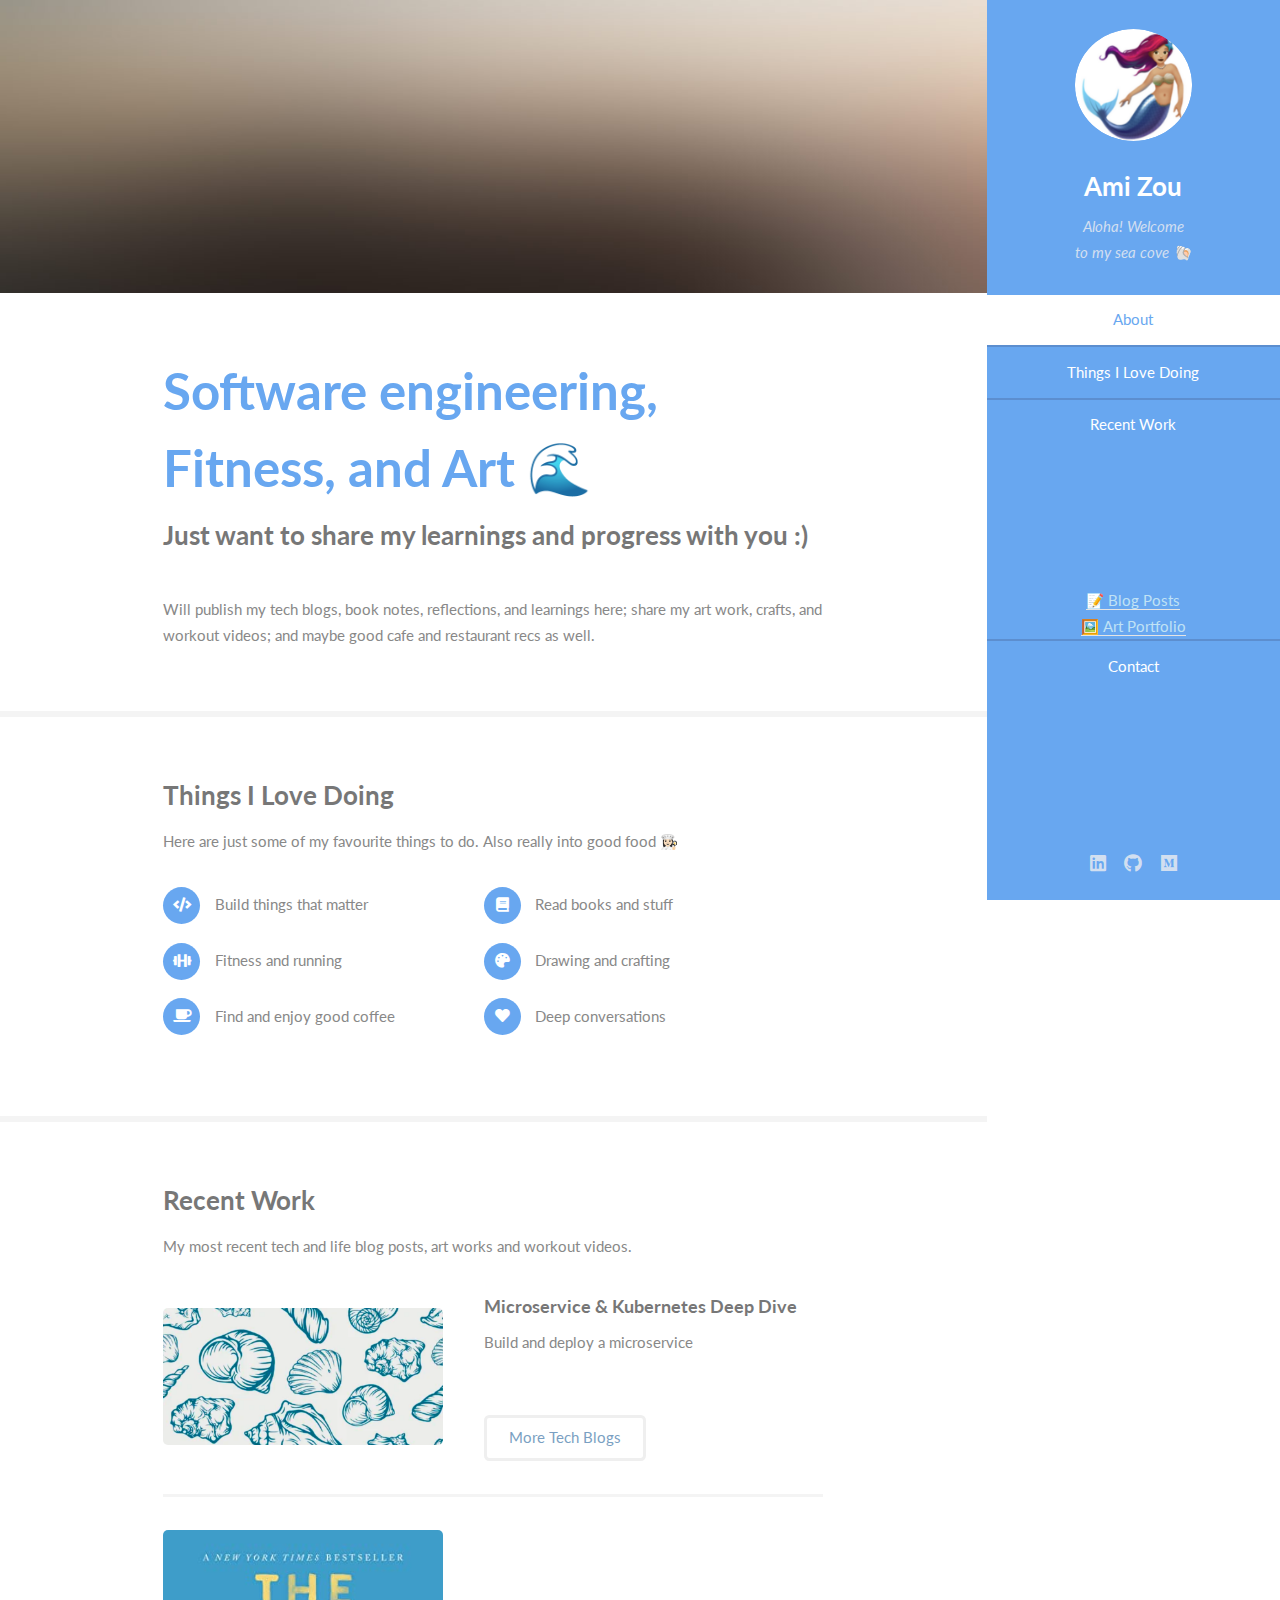
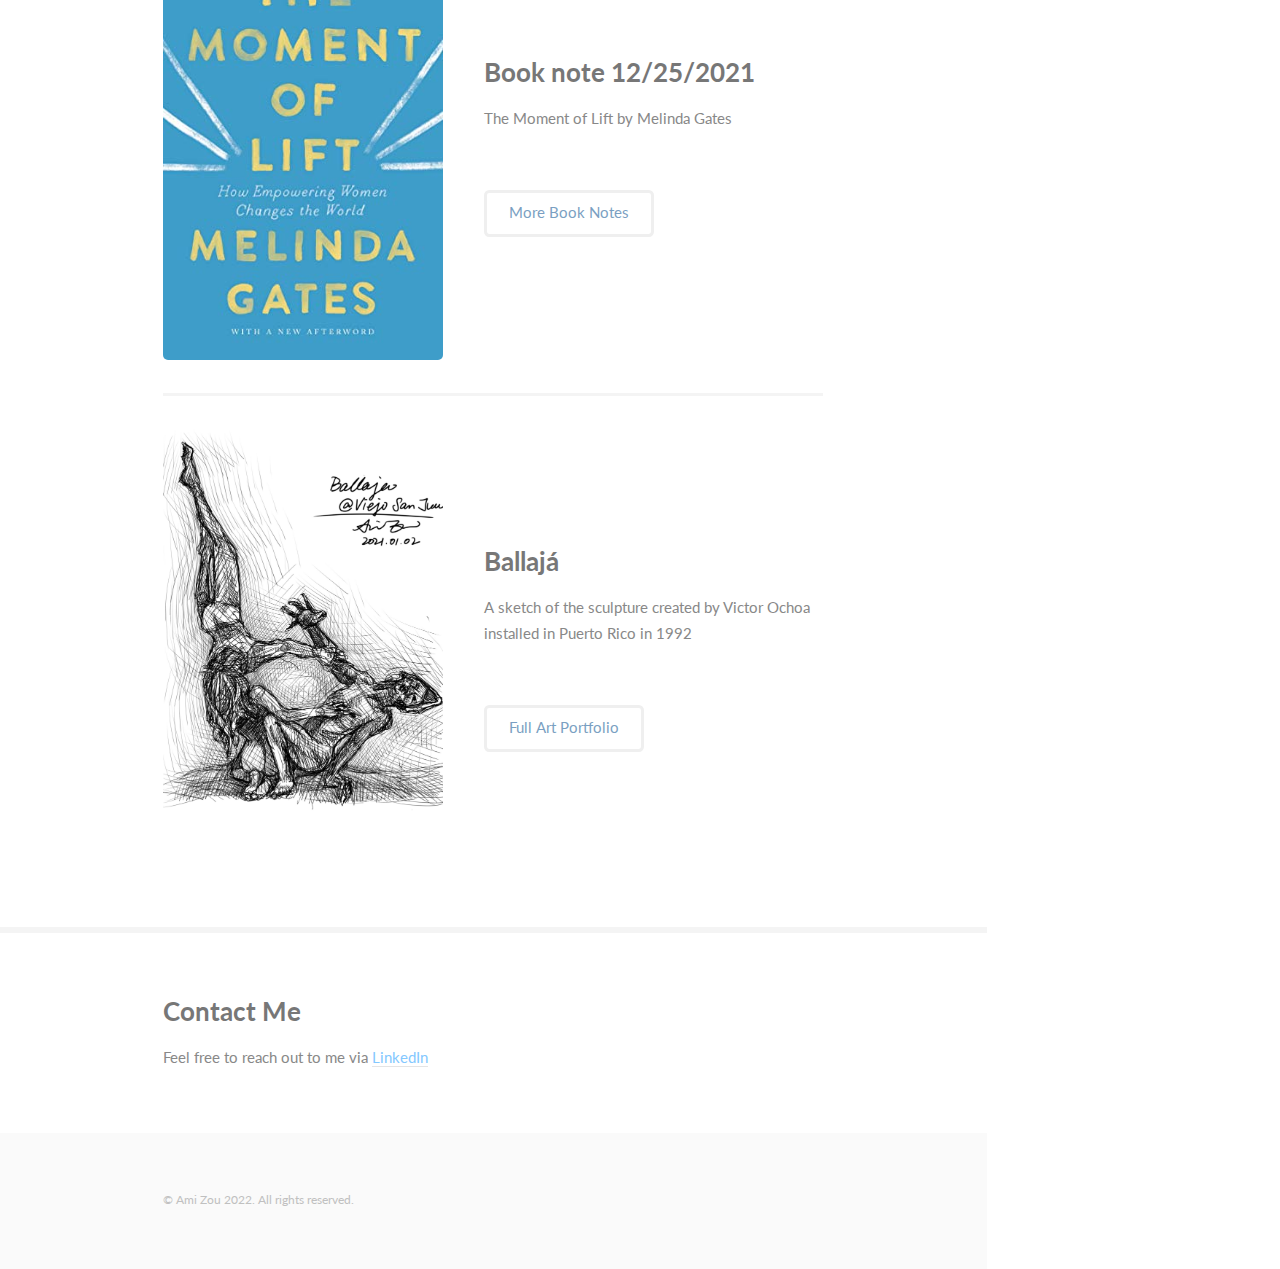
<file: index.html>
<!DOCTYPE HTML>
<!--
	Read Only by HTML5 UP
	html5up.net | @ajlkn
	Free for personal and commercial use under the CCA 3.0 license (html5up.net/license)
-->
<html>
	<head>
		<title>Ami Zou Home Page</title>
		<meta charset="utf-8" />
		<meta name="viewport" content="width=device-width, initial-scale=1, user-scalable=no" />
		<link rel="stylesheet" href="assets/css/main.css" />
	</head>
	<body class="is-preload">

		<!-- Header -->
			<section id="header">
				<header>
					<span class="image avatar"><img src="images/avatar-mermaid.png" alt="" /></span>
					<h1 id="logo"><a href="#">Ami Zou</a></h1>
					<p>Aloha! Welcome <br /> to my sea cove &#128026;</p>
				</header>
				<nav id="nav">
					<ul>
						<li><a href="#one" class="active">About</a></li>
						<li><a href="#two">Things I Love Doing</a></li>
						<!-- <li><a href="#four">Contact</a></li> -->
						<li><a href="#three">Recent Work</a></li>
					</ul>
				</nav>
				<div>
					<a href="https://horn-chamomile-ec4.notion.site/67ea6d9c5e19456d8a4aa1be8cbd3504?v=8c27e0b4b3a6479384449b60c86fe504">&#128221; Blog Posts</a><br />
					<a href="portfolio.html">&#128444;&#65039; Art Portfolio</a>
				</div>
				<nav id="nav">
					<ul>
						<li><a href="#four">Contact</a></li>
					</ul>
				</nav>
				<footer>
					<ul class="icons">
						<!-- <li><a href="#" class="icon brands fa-twitter"><span class="label">Twitter</span></a></li> -->
						<li><a href="https://www.linkedin.com/in/ami-zou/" class="icon brands fa-linkedin"><span class="label">LinkedIn</span></a></li>
						<li><a href="https://github.com/ami-zou/" class="icon brands fa-github"><span class="label">Github</span></a></li>
						<li><a href="https://medium.com/@amizou/about" class="icon brands fa-medium"><span class="label">Medium</span></a></li>
						<!-- <li><a href="#" class="icon solid fa-envelope"><span class="label">Email</span></a></li> -->
					</ul>
				</footer>
			</section>

		<!-- Wrapper -->
			<div id="wrapper">

				<!-- Main -->
					<div id="main">

						<!-- One -->
							<section id="one">
								<div class="image main" data-position="center">
									<img src="images/bg.jpg" alt="" />
								</div>
								<div class="container">
									<header class="major">
										<h2>Software engineering, Fitness, and Art &#127754;</h2>
										<p>Just want to share my learnings and progress with you :)</p>
									</header>
									<p>Will publish my tech blogs, book notes, reflections, and learnings here; share my art work, crafts, and workout videos; and maybe good cafe and restaurant recs as well.</p>
								</div>
							</section>

						<!-- Two -->
							<section id="two">
								<div class="container">
									<h3>Things I Love Doing</h3>
									<p>Here are just some of my favourite things to do. Also really into good food &#128105;&#127995;&#8205;&#127859;</p>
									<ul class="feature-icons">
										<li class="icon solid fa-code">Build things that matter</li>
										<li class="icon solid fa-book">Read books and stuff</li>
										<li class="icon solid fa-dumbbell">Fitness and running</li>
										<li class="icon solid fa-palette">Drawing and crafting</li>
										<li class="icon solid fa-coffee">Find and enjoy good coffee</li>
										<li class="icon solid fa-heart">Deep conversations</li>
									</ul>
								</div>
							</section>


						<!-- Three -->
							<section id="three">
								<div class="container">
									<h3>Recent Work</h3>
									<p>My most recent tech and life blog posts, art works and workout videos.</p>
									<div class="features">
										<article>
											<a href="https://horn-chamomile-ec4.notion.site/Microservices-K8S-Deep-dive-78a38c641eac4b4593c28fe5481fe455" class="image"><img src="images/thumbs/seashells-half.png" alt="" /></a>
											<div class="inner">
												<h4>Microservice & Kubernetes Deep Dive</h4>
												<p>Build and deploy a microservice<br /><br /></p>
												<ul class="actions">
													<li><a href="https://horn-chamomile-ec4.notion.site/67ea6d9c5e19456d8a4aa1be8cbd3504?v=df890d123df14f62b951f86e86b6c741" class="button">More Tech Blogs</a></li>
												</ul>
											</div>
										</article>
										<article>
											<a href="https://horn-chamomile-ec4.notion.site/The-Moment-of-Life-by-Melinda-Gates-c4e74e7b12864bbcac14afc876705c02" class="image"><img src="images/thumbs/TheMomentOfLift.jpg" alt="" /></a>
											<div class="inner">
												<h3>Book note 12/25/2021</h3>
												<p>The Moment of Lift by Melinda Gates<br /><br /></p>
												<ul class="actions">
													<li><a href="https://horn-chamomile-ec4.notion.site/67ea6d9c5e19456d8a4aa1be8cbd3504?v=ca858a2445a44de3ae9840c47c7fd967" class="button">More Book Notes</a></li>
												</ul>
											</div>
										</article>
										<article>
											<a href="portfolio.html#five" class="image fit thumb"><img src="images/drawings/sculpture-2021-jan.JPG" alt="" /></a>
											<div class="inner">
												<h3>Ballajá</h3>
												<p>A sketch of the sculpture created by Victor Ochoa installed in Puerto Rico in 1992<br /><br /></p>
												<ul class="actions">
													<li><a href="portfolio.html" class="button">Full Art Portfolio</a></li>
												</ul>
											</div>
										</article>
									</div>
								</div>
							</section>

						<!-- Four -->
							<section id="four">
								<div class="container">
									<h3>Contact Me</h3>
									<p>Feel free to reach out to me via <a href="https://www.linkedin.com/in/ami-zou/" style="color: #84c8ff;">LinkedIn</a></p>
									<!-- <form method="post" action="#">
										<div class="row gtr-uniform">
											<div class="col-6 col-12-xsmall"><input type="text" name="name" id="name" placeholder="Name" /></div>
											<div class="col-6 col-12-xsmall"><input type="email" name="email" id="email" placeholder="Email" /></div>
											<div class="col-12"><input type="text" name="subject" id="subject" placeholder="Subject" /></div>
											<div class="col-12"><textarea name="message" id="message" placeholder="Message" rows="6"></textarea></div>
											<div class="col-12">
												<ul class="actions">
													<li><input type="submit" class="primary" value="Send Message" /></li>
													<li><input type="reset" value="Reset Form" /></li>
												</ul>
											</div>
										</div>
									</form> -->
								</div>
							</section>

						<!-- Five -->
						<!--
							<section id="five">
								<div class="container">
									<h3>Elements</h3>

									<section>
										<h4>Text</h4>
										<p>This is <b>bold</b> and this is <strong>strong</strong>. This is <i>italic</i> and this is <em>emphasized</em>.
										This is <sup>superscript</sup> text and this is <sub>subscript</sub> text.
										This is <u>underlined</u> and this is code: <code>for (;;) { ... }</code>. Finally, <a href="#">this is a link</a>.</p>
										<hr />
										<header>
											<h4>Heading with a Subtitle</h4>
											<p>Lorem ipsum dolor sit amet nullam id egestas urna aliquam</p>
										</header>
										<p>Nunc lacinia ante nunc ac lobortis. Interdum adipiscing gravida odio porttitor sem non mi integer non faucibus ornare mi ut ante amet placerat aliquet. Volutpat eu sed ante lacinia sapien lorem accumsan varius montes viverra nibh in adipiscing blandit tempus accumsan.</p>
										<header>
											<h5>Heading with a Subtitle</h5>
											<p>Lorem ipsum dolor sit amet nullam id egestas urna aliquam</p>
										</header>
										<p>Nunc lacinia ante nunc ac lobortis. Interdum adipiscing gravida odio porttitor sem non mi integer non faucibus ornare mi ut ante amet placerat aliquet. Volutpat eu sed ante lacinia sapien lorem accumsan varius montes viverra nibh in adipiscing blandit tempus accumsan.</p>
										<hr />
										<h2>Heading Level 2</h2>
										<h3>Heading Level 3</h3>
										<h4>Heading Level 4</h4>
										<h5>Heading Level 5</h5>
										<h6>Heading Level 6</h6>
										<hr />
										<h5>Blockquote</h5>
										<blockquote>Fringilla nisl. Donec accumsan interdum nisi, quis tincidunt felis sagittis eget tempus euismod. Vestibulum ante ipsum primis in faucibus vestibulum. Blandit adipiscing eu felis iaculis volutpat ac adipiscing accumsan faucibus. Vestibulum ante ipsum primis in faucibus lorem ipsum dolor sit amet nullam adipiscing eu felis.</blockquote>
										<h5>Preformatted</h5>
										<pre><code>i = 0;

while (!deck.isInOrder()) {
    print 'Iteration ' + i;
    deck.shuffle();
    i++;
}

print 'It took ' + i + ' iterations to sort the deck.';</code></pre>
									</section>

									<section>
										<h4>Lists</h4>
										<div class="row">
											<div class="col-6 col-12-xsmall">
												<h5>Unordered</h5>
												<ul>
													<li>Dolor pulvinar etiam magna etiam.</li>
													<li>Sagittis adipiscing lorem eleifend.</li>
													<li>Felis enim feugiat dolore viverra.</li>
												</ul>
												<h5>Alternate</h5>
												<ul class="alt">
													<li>Dolor pulvinar etiam magna etiam.</li>
													<li>Sagittis adipiscing lorem eleifend.</li>
													<li>Felis enim feugiat dolore viverra.</li>
												</ul>
											</div>
											<div class="col-6 col-12-xsmall">
												<h5>Ordered</h5>
												<ol>
													<li>Dolor pulvinar etiam magna etiam.</li>
													<li>Etiam vel felis at lorem sed viverra.</li>
													<li>Felis enim feugiat dolore viverra.</li>
													<li>Dolor pulvinar etiam magna etiam.</li>
													<li>Etiam vel felis at lorem sed viverra.</li>
													<li>Felis enim feugiat dolore viverra.</li>
												</ol>
												<h5>Icons</h5>
												<ul class="icons">
													<li><a href="#" class="icon brands fa-twitter"><span class="label">Twitter</span></a></li>
													<li><a href="#" class="icon brands fa-facebook-f"><span class="label">Facebook</span></a></li>
													<li><a href="#" class="icon brands fa-instagram"><span class="label">Instagram</span></a></li>
													<li><a href="#" class="icon brands fa-github"><span class="label">Github</span></a></li>
													<li><a href="#" class="icon brands fa-dribbble"><span class="label">Dribbble</span></a></li>
													<li><a href="#" class="icon brands fa-tumblr"><span class="label">Tumblr</span></a></li>
												</ul>
											</div>
										</div>
										<h5>Actions</h5>
										<ul class="actions">
											<li><a href="#" class="button primary">Default</a></li>
											<li><a href="#" class="button">Default</a></li>
											<li><a href="#" class="button alt">Default</a></li>
										</ul>
										<ul class="actions small">
											<li><a href="#" class="button primary small">Small</a></li>
											<li><a href="#" class="button small">Small</a></li>
											<li><a href="#" class="button alt small">Small</a></li>
										</ul>
										<div class="row">
											<div class="col-3 col-6-medium col-12-xsmall">
												<ul class="actions stacked">
													<li><a href="#" class="button primary">Default</a></li>
													<li><a href="#" class="button">Default</a></li>
													<li><a href="#" class="button alt">Default</a></li>
												</ul>
											</div>
											<div class="col-3 col-6 col-12-xsmall">
												<ul class="actions stacked">
													<li><a href="#" class="button primary small">Small</a></li>
													<li><a href="#" class="button small">Small</a></li>
													<li><a href="#" class="button alt small">Small</a></li>
												</ul>
											</div>
											<div class="col-3 col-6-medium col-12-xsmall">
												<ul class="actions stacked">
													<li><a href="#" class="button primary fit">Default</a></li>
													<li><a href="#" class="button fit">Default</a></li>
													<li><a href="#" class="button alt fit">Default</a></li>
												</ul>
											</div>
											<div class="col-3 col-6-medium col-12-xsmall">
												<ul class="actions stacked">
													<li><a href="#" class="button primary small fit">Small</a></li>
													<li><a href="#" class="button small fit">Small</a></li>
													<li><a href="#" class="button alt small fit">Small</a></li>
												</ul>
											</div>
										</div>
									</section>

									<section>
										<h4>Table</h4>
										<h5>Default</h5>
										<div class="table-wrapper">
											<table>
												<thead>
													<tr>
														<th>Name</th>
														<th>Description</th>
														<th>Price</th>
													</tr>
												</thead>
												<tbody>
													<tr>
														<td>Item One</td>
														<td>Ante turpis integer aliquet porttitor.</td>
														<td>29.99</td>
													</tr>
													<tr>
														<td>Item Two</td>
														<td>Vis ac commodo adipiscing arcu aliquet.</td>
														<td>19.99</td>
													</tr>
													<tr>
														<td>Item Three</td>
														<td> Morbi faucibus arcu accumsan lorem.</td>
														<td>29.99</td>
													</tr>
													<tr>
														<td>Item Four</td>
														<td>Vitae integer tempus condimentum.</td>
														<td>19.99</td>
													</tr>
													<tr>
														<td>Item Five</td>
														<td>Ante turpis integer aliquet porttitor.</td>
														<td>29.99</td>
													</tr>
												</tbody>
												<tfoot>
													<tr>
														<td colspan="2"></td>
														<td>100.00</td>
													</tr>
												</tfoot>
											</table>
										</div>

										<h5>Alternate</h5>
										<div class="table-wrapper">
											<table class="alt">
												<thead>
													<tr>
														<th>Name</th>
														<th>Description</th>
														<th>Price</th>
													</tr>
												</thead>
												<tbody>
													<tr>
														<td>Item One</td>
														<td>Ante turpis integer aliquet porttitor.</td>
														<td>29.99</td>
													</tr>
													<tr>
														<td>Item Two</td>
														<td>Vis ac commodo adipiscing arcu aliquet.</td>
														<td>19.99</td>
													</tr>
													<tr>
														<td>Item Three</td>
														<td> Morbi faucibus arcu accumsan lorem.</td>
														<td>29.99</td>
													</tr>
													<tr>
														<td>Item Four</td>
														<td>Vitae integer tempus condimentum.</td>
														<td>19.99</td>
													</tr>
													<tr>
														<td>Item Five</td>
														<td>Ante turpis integer aliquet porttitor.</td>
														<td>29.99</td>
													</tr>
												</tbody>
												<tfoot>
													<tr>
														<td colspan="2"></td>
														<td>100.00</td>
													</tr>
												</tfoot>
											</table>
										</div>
									</section>

									<section>
										<h4>Buttons</h4>
										<ul class="actions">
											<li><a href="#" class="button primary">Primary</a></li>
											<li><a href="#" class="button">Default</a></li>
											<li><a href="#" class="button alt">Alternate</a></li>
										</ul>
										<ul class="actions">
											<li><a href="#" class="button primary large">Large</a></li>
											<li><a href="#" class="button">Default</a></li>
											<li><a href="#" class="button alt small">Small</a></li>
										</ul>
										<ul class="actions fit">
											<li><a href="#" class="button primary fit">Fit</a></li>
											<li><a href="#" class="button fit">Fit</a></li>
											<li><a href="#" class="button alt fit">Fit</a></li>
										</ul>
										<ul class="actions fit small">
											<li><a href="#" class="button primary fit small">Fit + Small</a></li>
											<li><a href="#" class="button fit small">Fit + Small</a></li>
											<li><a href="#" class="button alt fit small">Fit + Small</a></li>
										</ul>
										<ul class="actions">
											<li><a href="#" class="button primary icon solid fa-download">Icon</a></li>
											<li><a href="#" class="button icon solid fa-download">Icon</a></li>
											<li><a href="#" class="button alt icon solid fa-check">Icon</a></li>
										</ul>
										<ul class="actions">
											<li><span class="button primary disabled">Primary</span></li>
											<li><span class="button disabled">Default</span></li>
											<li><span class="button alt disabled">Alternate</span></li>
										</ul>
									</section>

									<section>
										<h4>Form</h4>
										<form method="post" action="#">
											<div class="row gtr-uniform">
												<div class="col-6 col-12-xsmall">
													<input type="text" name="demo-name" id="demo-name" value="" placeholder="Name" />
												</div>
												<div class="col-6 col-12-xsmall">
													<input type="email" name="demo-email" id="demo-email" value="" placeholder="Email" />
												</div>
												<div class="col-12">
													<select name="demo-category" id="demo-category">
														<option value="">- Category -</option>
														<option value="1">Manufacturing</option>
														<option value="1">Shipping</option>
														<option value="1">Administration</option>
														<option value="1">Human Resources</option>
													</select>
												</div>
												<div class="col-4 col-12-medium">
													<input type="radio" id="demo-priority-low" name="demo-priority" checked>
													<label for="demo-priority-low">Low Priority</label>
												</div>
												<div class="col-4 col-12-medium">
													<input type="radio" id="demo-priority-normal" name="demo-priority">
													<label for="demo-priority-normal">Normal Priority</label>
												</div>
												<div class="col-4 col-12-medium">
													<input type="radio" id="demo-priority-high" name="demo-priority">
													<label for="demo-priority-high">High Priority</label>
												</div>
												<div class="col-6 col-12-medium">
													<input type="checkbox" id="demo-copy" name="demo-copy">
													<label for="demo-copy">Email me a copy of this message</label>
												</div>
												<div class="col-6 col-12-medium">
													<input type="checkbox" id="demo-human" name="demo-human" checked>
													<label for="demo-human">I am a human and not a robot</label>
												</div>
												<div class="col-12">
													<textarea name="demo-message" id="demo-message" placeholder="Enter your message" rows="6"></textarea>
												</div>
												<div class="col-12">
													<ul class="actions">
														<li><input type="submit" value="Send Message" /></li>
														<li><input type="reset" value="Reset" class="alt" /></li>
													</ul>
												</div>
											</div>
										</form>
									</section>

									<section>
										<h4>Image</h4>
										<h5>Fit</h5>
										<span class="image fit"><img src="images/banner.jpg" alt="" /></span>
										<div class="box alt">
											<div class="row gtr-50 gtr-uniform">
												<div class="col-4"><span class="image fit"><img src="images/pic01.jpg" alt="" /></span></div>
												<div class="col-4"><span class="image fit"><img src="images/pic02.jpg" alt="" /></span></div>
												<div class="col-4"><span class="image fit"><img src="images/pic03.jpg" alt="" /></span></div>
												<div class="col-4"><span class="image fit"><img src="images/pic02.jpg" alt="" /></span></div>
												<div class="col-4"><span class="image fit"><img src="images/pic03.jpg" alt="" /></span></div>
												<div class="col-4"><span class="image fit"><img src="images/pic01.jpg" alt="" /></span></div>
												<div class="col-4"><span class="image fit"><img src="images/pic03.jpg" alt="" /></span></div>
												<div class="col-4"><span class="image fit"><img src="images/pic01.jpg" alt="" /></span></div>
												<div class="col-4"><span class="image fit"><img src="images/pic02.jpg" alt="" /></span></div>
											</div>
										</div>
										<h5>Left &amp; Right</h5>
										<p><span class="image left"><img src="images/avatar.jpg" alt="" /></span>Fringilla nisl. Donec accumsan interdum nisi, quis tincidunt felis sagittis eget. tempus euismod. Vestibulum ante ipsum primis in faucibus vestibulum. Blandit adipiscing eu felis iaculis volutpat ac adipiscing accumsan eu faucibus. Integer ac pellentesque praesent tincidunt felis sagittis eget. tempus euismod. Vestibulum ante ipsum primis in faucibus vestibulum. Blandit adipiscing eu felis iaculis volutpat ac adipiscing accumsan eu faucibus. Integer ac pellentesque praesent. Donec accumsan interdum nisi, quis tincidunt felis sagittis eget. tempus euismod. Vestibulum ante ipsum primis in faucibus vestibulum. Blandit adipiscing eu felis iaculis volutpat ac adipiscing accumsan eu faucibus. Integer ac pellentesque praesent tincidunt felis sagittis eget. tempus euismod. Vestibulum ante ipsum primis in faucibus vestibulum. Blandit adipiscing eu felis iaculis volutpat ac adipiscing accumsan eu faucibus. Integer ac pellentesque praesent.</p>
										<p><span class="image right"><img src="images/avatar.jpg" alt="" /></span>Fringilla nisl. Donec accumsan interdum nisi, quis tincidunt felis sagittis eget. tempus euismod. Vestibulum ante ipsum primis in faucibus vestibulum. Blandit adipiscing eu felis iaculis volutpat ac adipiscing accumsan eu faucibus. Integer ac pellentesque praesent tincidunt felis sagittis eget. tempus euismod. Vestibulum ante ipsum primis in faucibus vestibulum. Blandit adipiscing eu felis iaculis volutpat ac adipiscing accumsan eu faucibus. Integer ac pellentesque praesent. Donec accumsan interdum nisi, quis tincidunt felis sagittis eget. tempus euismod. Vestibulum ante ipsum primis in faucibus vestibulum. Blandit adipiscing eu felis iaculis volutpat ac adipiscing accumsan eu faucibus. Integer ac pellentesque praesent tincidunt felis sagittis eget. tempus euismod. Vestibulum ante ipsum primis in faucibus vestibulum. Blandit adipiscing eu felis iaculis volutpat ac adipiscing accumsan eu faucibus. Integer ac pellentesque praesent.</p>
									</section>

								</div>
							</section>
						-->

					</div>

				<!-- Footer -->
					<section id="footer">
						<div class="container">
							<ul class="copyright">
								<li>&copy; Ami Zou 2022. All rights reserved.</li>
								<!-- <li>Design: <a href="http://html5up.net">HTML5 UP</a></li> -->
							</ul>
						</div>
					</section>

			</div>

		<!-- Scripts -->
			<script src="assets/js/jquery.min.js"></script>
			<script src="assets/js/jquery.scrollex.min.js"></script>
			<script src="assets/js/jquery.scrolly.min.js"></script>
			<script src="assets/js/browser.min.js"></script>
			<script src="assets/js/breakpoints.min.js"></script>
			<script src="assets/js/util.js"></script>
			<script src="assets/js/main.js"></script>

	</body>
</html>
</file>
<file: assets/css/main.css>
@import url("fontawesome-all.min.css");
@import url("https://fonts.googleapis.com/css?family=Lato:400,400italic,700,700italic|Source+Code+Pro:400");

/*
	Read Only by HTML5 UP
	html5up.net | @ajlkn
	Free for personal and commercial use under the CCA 3.0 license (html5up.net/license)
*/

html, body, div, span, applet, object,
iframe, h1, h2, h3, h4, h5, h6, p, blockquote,
pre, a, abbr, acronym, address, big, cite,
code, del, dfn, em, img, ins, kbd, q, s, samp,
small, strike, strong, sub, sup, tt, var, b,
u, i, center, dl, dt, dd, ol, ul, li, fieldset,
form, label, legend, table, caption, tbody,
tfoot, thead, tr, th, td, article, aside,
canvas, details, embed, figure, figcaption,
footer, header, hgroup, menu, nav, output, ruby,
section, summary, time, mark, audio, video {
	margin: 0;
	padding: 0;
	border: 0;
	font-size: 100%;
	font: inherit;
	vertical-align: baseline;}

article, aside, details, figcaption, figure,
footer, header, hgroup, menu, nav, section {
	display: block;}

body {
	line-height: 1;
}

ol, ul {
	list-style: none;
}

blockquote, q {
	quotes: none;
}

	blockquote:before, blockquote:after, q:before, q:after {
		content: '';
		content: none;
	}

table {
	border-collapse: collapse;
	border-spacing: 0;
}

body {
	-webkit-text-size-adjust: none;
}

mark {
	background-color: transparent;
	color: inherit;
}

input::-moz-focus-inner {
	border: 0;
	padding: 0;
}

input, select, textarea {
	-moz-appearance: none;
	-webkit-appearance: none;
	-ms-appearance: none;
	appearance: none;
}

/* Basic */

	html {
		box-sizing: border-box;
	}

	*, *:before, *:after {
		box-sizing: inherit;
	}

	body {
		background: #fff;
	}

		body.is-preload *, body.is-preload *:before, body.is-preload *:after {
			-moz-animation: none !important;
			-webkit-animation: none !important;
			-ms-animation: none !important;
			animation: none !important;
			-moz-transition: none !important;
			-webkit-transition: none !important;
			-ms-transition: none !important;
			transition: none !important;
		}

	body, input, select, textarea {
		color: #888;
		font-family: "Lato", sans-serif;
		font-size: 16pt;
		font-weight: 400;
		line-height: 1.75em;
	}

	a {
		-moz-transition: color 0.2s ease-in-out, border-color 0.2s ease-in-out;
		-webkit-transition: color 0.2s ease-in-out, border-color 0.2s ease-in-out;
		-ms-transition: color 0.2s ease-in-out, border-color 0.2s ease-in-out;
		transition: color 0.2s ease-in-out, border-color 0.2s ease-in-out;
		border-bottom: solid 1px #e4e4e4;
		color: inherit;
		text-decoration: none;
	}

		a:hover {
			border-bottom-color: transparent;
			color: #59ecf1 !important;
		}

	strong, b {
		color: #777;
		font-weight: 700;
	}

	em, i {
		font-style: italic;
	}

	p {
		margin: 0 0 2.25em 0;
	}

	h1, h2, h3, h4, h5, h6 {
		color: #777;
		font-weight: 700;
		line-height: 1em;
		margin: 0 0 0.5625em 0;
	}

		h1 a, h2 a, h3 a, h4 a, h5 a, h6 a {
			border: 0;
			color: inherit;
			text-decoration: none;
		}

	h2 {
		font-size: 2em;
		line-height: 1.5em;
	}

	h3 {
		font-size: 1.75em;
		line-height: 1.5em;
	}

	h4 {
		font-size: 1.25em;
		line-height: 1.5em;
	}

	h5 {
		font-size: 0.9em;
		line-height: 1.5em;
	}

	h6 {
		font-size: 0.7em;
		line-height: 1.5em;
	}

	sub {
		font-size: 0.8em;
		position: relative;
		top: 0.5em;
	}

	sup {
		font-size: 0.8em;
		position: relative;
		top: -0.5em;
	}

	hr {
		border: 0;
		border-bottom: solid 2px #f4f4f4;
		margin: 2.25em 0;
	}

		hr.major {
			margin: 3.375em 0;
		}

	blockquote {
		border-left: solid 8px #e4e4e4;
		font-style: italic;
		margin: 0 0 2.25em 0;
		padding: 0.5em 0 0.5em 2em;
	}

	code {
		background: #555;
		border-radius: 5px;
		color: #fff;
		font-family: "Source Code Pro", monospace;
		font-size: 0.9em;
		margin: 0 0.25em;
		padding: 0.25em 0.65em;
	}

	pre {
		font-family: "Source Code Pro", monospace;
		font-size: 0.9em;
		margin: 0 0 2.25em 0;
	}

		pre code {
			-webkit-overflow-scrolling: touch;
			display: block;
			line-height: 1.5em;
			overflow-x: auto;
			padding: 1em 1.5em;
		}

	.align-left {
		text-align: left;
	}

	.align-center {
		text-align: center;
	}

	.align-right {
		text-align: right;
	}

/* Unit */


/* Row */

	.row {
		display: flex;
		flex-wrap: wrap;
		box-sizing: border-box;
		align-items: stretch;
	}

		.row > * {
			box-sizing: border-box;
		}

		.row.gtr-uniform > * > :last-child {
			margin-bottom: 0;
		}

		.row.aln-left {
			justify-content: flex-start;
		}

		.row.aln-center {
			justify-content: center;
		}

		.row.aln-right {
			justify-content: flex-end;
		}

		.row.aln-top {
			align-items: flex-start;
		}

		.row.aln-middle {
			align-items: center;
		}

		.row.aln-bottom {
			align-items: flex-end;
		}

		.row > .imp {
			order: -1;
		}

		.row > .col-1 {
			width: 8.33333%;
		}

		.row > .off-1 {
			margin-left: 8.33333%;
		}

		.row > .col-2 {
			width: 16.66667%;
		}

		.row > .off-2 {
			margin-left: 16.66667%;
		}

		.row > .col-3 {
			width: 25%;
		}

		.row > .off-3 {
			margin-left: 25%;
		}

		.row > .col-4 {
			width: 33.33333%;
		}

		.row > .off-4 {
			margin-left: 33.33333%;
		}

		.row > .col-5 {
			width: 41.66667%;
		}

		.row > .off-5 {
			margin-left: 41.66667%;
		}

		.row > .col-6 {
			width: 50%;
		}

		.row > .off-6 {
			margin-left: 50%;
		}

		.row > .col-7 {
			width: 58.33333%;
		}

		.row > .off-7 {
			margin-left: 58.33333%;
		}

		.row > .col-8 {
			width: 66.66667%;
		}

		.row > .off-8 {
			margin-left: 66.66667%;
		}

		.row > .col-9 {
			width: 75%;
		}

		.row > .off-9 {
			margin-left: 75%;
		}

		.row > .col-10 {
			width: 83.33333%;
		}

		.row > .off-10 {
			margin-left: 83.33333%;
		}

		.row > .col-11 {
			width: 91.66667%;
		}

		.row > .off-11 {
			margin-left: 91.66667%;
		}

		.row > .col-12 {
			width: 100%;
		}

		.row > .off-12 {
			margin-left: 100%;
		}

		.row.gtr-0 {
			margin-top: 0;
			margin-left: 0em;
		}

			.row.gtr-0 > * {
				padding: 0 0 0 0em;
			}

			.row.gtr-0.gtr-uniform {
				margin-top: 0em;
			}

				.row.gtr-0.gtr-uniform > * {
					padding-top: 0em;
				}

		.row.gtr-25 {
			margin-top: 0;
			margin-left: -0.5em;
		}

			.row.gtr-25 > * {
				padding: 0 0 0 0.5em;
			}

			.row.gtr-25.gtr-uniform {
				margin-top: -0.5em;
			}

				.row.gtr-25.gtr-uniform > * {
					padding-top: 0.5em;
				}

		.row.gtr-50 {
			margin-top: 0;
			margin-left: -1em;
		}

			.row.gtr-50 > * {
				padding: 0 0 0 1em;
			}

			.row.gtr-50.gtr-uniform {
				margin-top: -1em;
			}

				.row.gtr-50.gtr-uniform > * {
					padding-top: 1em;
				}

		.row {
			margin-top: 0;
			margin-left: -2em;
		}

			.row > * {
				padding: 0 0 0 2em;
			}

			.row.gtr-uniform {
				margin-top: -2em;
			}

				.row.gtr-uniform > * {
					padding-top: 2em;
				}

		.row.gtr-150 {
			margin-top: 0;
			margin-left: -3em;
		}

			.row.gtr-150 > * {
				padding: 0 0 0 3em;
			}

			.row.gtr-150.gtr-uniform {
				margin-top: -3em;
			}

				.row.gtr-150.gtr-uniform > * {
					padding-top: 3em;
				}

		.row.gtr-200 {
			margin-top: 0;
			margin-left: -4em;
		}

			.row.gtr-200 > * {
				padding: 0 0 0 4em;
			}

			.row.gtr-200.gtr-uniform {
				margin-top: -4em;
			}

				.row.gtr-200.gtr-uniform > * {
					padding-top: 4em;
				}

		@media screen and (max-width: 1680px) {

			.row {
				display: flex;
				flex-wrap: wrap;
				box-sizing: border-box;
				align-items: stretch;
			}

				.row > * {
					box-sizing: border-box;
				}

				.row.gtr-uniform > * > :last-child {
					margin-bottom: 0;
				}

				.row.aln-left {
					justify-content: flex-start;
				}

				.row.aln-center {
					justify-content: center;
				}

				.row.aln-right {
					justify-content: flex-end;
				}

				.row.aln-top {
					align-items: flex-start;
				}

				.row.aln-middle {
					align-items: center;
				}

				.row.aln-bottom {
					align-items: flex-end;
				}

				.row > .imp-xlarge {
					order: -1;
				}

				.row > .col-1-xlarge {
					width: 8.33333%;
				}

				.row > .off-1-xlarge {
					margin-left: 8.33333%;
				}

				.row > .col-2-xlarge {
					width: 16.66667%;
				}

				.row > .off-2-xlarge {
					margin-left: 16.66667%;
				}

				.row > .col-3-xlarge {
					width: 25%;
				}

				.row > .off-3-xlarge {
					margin-left: 25%;
				}

				.row > .col-4-xlarge {
					width: 33.33333%;
				}

				.row > .off-4-xlarge {
					margin-left: 33.33333%;
				}

				.row > .col-5-xlarge {
					width: 41.66667%;
				}

				.row > .off-5-xlarge {
					margin-left: 41.66667%;
				}

				.row > .col-6-xlarge {
					width: 50%;
				}

				.row > .off-6-xlarge {
					margin-left: 50%;
				}

				.row > .col-7-xlarge {
					width: 58.33333%;
				}

				.row > .off-7-xlarge {
					margin-left: 58.33333%;
				}

				.row > .col-8-xlarge {
					width: 66.66667%;
				}

				.row > .off-8-xlarge {
					margin-left: 66.66667%;
				}

				.row > .col-9-xlarge {
					width: 75%;
				}

				.row > .off-9-xlarge {
					margin-left: 75%;
				}

				.row > .col-10-xlarge {
					width: 83.33333%;
				}

				.row > .off-10-xlarge {
					margin-left: 83.33333%;
				}

				.row > .col-11-xlarge {
					width: 91.66667%;
				}

				.row > .off-11-xlarge {
					margin-left: 91.66667%;
				}

				.row > .col-12-xlarge {
					width: 100%;
				}

				.row > .off-12-xlarge {
					margin-left: 100%;
				}

				.row.gtr-0 {
					margin-top: 0;
					margin-left: 0em;
				}

					.row.gtr-0 > * {
						padding: 0 0 0 0em;
					}

					.row.gtr-0.gtr-uniform {
						margin-top: 0em;
					}

						.row.gtr-0.gtr-uniform > * {
							padding-top: 0em;
						}

				.row.gtr-25 {
					margin-top: 0;
					margin-left: -0.5em;
				}

					.row.gtr-25 > * {
						padding: 0 0 0 0.5em;
					}

					.row.gtr-25.gtr-uniform {
						margin-top: -0.5em;
					}

						.row.gtr-25.gtr-uniform > * {
							padding-top: 0.5em;
						}

				.row.gtr-50 {
					margin-top: 0;
					margin-left: -1em;
				}

					.row.gtr-50 > * {
						padding: 0 0 0 1em;
					}

					.row.gtr-50.gtr-uniform {
						margin-top: -1em;
					}

						.row.gtr-50.gtr-uniform > * {
							padding-top: 1em;
						}

				.row {
					margin-top: 0;
					margin-left: -2em;
				}

					.row > * {
						padding: 0 0 0 2em;
					}

					.row.gtr-uniform {
						margin-top: -2em;
					}

						.row.gtr-uniform > * {
							padding-top: 2em;
						}

				.row.gtr-150 {
					margin-top: 0;
					margin-left: -3em;
				}

					.row.gtr-150 > * {
						padding: 0 0 0 3em;
					}

					.row.gtr-150.gtr-uniform {
						margin-top: -3em;
					}

						.row.gtr-150.gtr-uniform > * {
							padding-top: 3em;
						}

				.row.gtr-200 {
					margin-top: 0;
					margin-left: -4em;
				}

					.row.gtr-200 > * {
						padding: 0 0 0 4em;
					}

					.row.gtr-200.gtr-uniform {
						margin-top: -4em;
					}

						.row.gtr-200.gtr-uniform > * {
							padding-top: 4em;
						}

		}

		@media screen and (max-width: 1280px) {

			.row {
				display: flex;
				flex-wrap: wrap;
				box-sizing: border-box;
				align-items: stretch;
			}

				.row > * {
					box-sizing: border-box;
				}

				.row.gtr-uniform > * > :last-child {
					margin-bottom: 0;
				}

				.row.aln-left {
					justify-content: flex-start;
				}

				.row.aln-center {
					justify-content: center;
				}

				.row.aln-right {
					justify-content: flex-end;
				}

				.row.aln-top {
					align-items: flex-start;
				}

				.row.aln-middle {
					align-items: center;
				}

				.row.aln-bottom {
					align-items: flex-end;
				}

				.row > .imp-large {
					order: -1;
				}

				.row > .col-1-large {
					width: 8.33333%;
				}

				.row > .off-1-large {
					margin-left: 8.33333%;
				}

				.row > .col-2-large {
					width: 16.66667%;
				}

				.row > .off-2-large {
					margin-left: 16.66667%;
				}

				.row > .col-3-large {
					width: 25%;
				}

				.row > .off-3-large {
					margin-left: 25%;
				}

				.row > .col-4-large {
					width: 33.33333%;
				}

				.row > .off-4-large {
					margin-left: 33.33333%;
				}

				.row > .col-5-large {
					width: 41.66667%;
				}

				.row > .off-5-large {
					margin-left: 41.66667%;
				}

				.row > .col-6-large {
					width: 50%;
				}

				.row > .off-6-large {
					margin-left: 50%;
				}

				.row > .col-7-large {
					width: 58.33333%;
				}

				.row > .off-7-large {
					margin-left: 58.33333%;
				}

				.row > .col-8-large {
					width: 66.66667%;
				}

				.row > .off-8-large {
					margin-left: 66.66667%;
				}

				.row > .col-9-large {
					width: 75%;
				}

				.row > .off-9-large {
					margin-left: 75%;
				}

				.row > .col-10-large {
					width: 83.33333%;
				}

				.row > .off-10-large {
					margin-left: 83.33333%;
				}

				.row > .col-11-large {
					width: 91.66667%;
				}

				.row > .off-11-large {
					margin-left: 91.66667%;
				}

				.row > .col-12-large {
					width: 100%;
				}

				.row > .off-12-large {
					margin-left: 100%;
				}

				.row.gtr-0 {
					margin-top: 0;
					margin-left: 0em;
				}

					.row.gtr-0 > * {
						padding: 0 0 0 0em;
					}

					.row.gtr-0.gtr-uniform {
						margin-top: 0em;
					}

						.row.gtr-0.gtr-uniform > * {
							padding-top: 0em;
						}

				.row.gtr-25 {
					margin-top: 0;
					margin-left: -0.375em;
				}

					.row.gtr-25 > * {
						padding: 0 0 0 0.375em;
					}

					.row.gtr-25.gtr-uniform {
						margin-top: -0.375em;
					}

						.row.gtr-25.gtr-uniform > * {
							padding-top: 0.375em;
						}

				.row.gtr-50 {
					margin-top: 0;
					margin-left: -0.75em;
				}

					.row.gtr-50 > * {
						padding: 0 0 0 0.75em;
					}

					.row.gtr-50.gtr-uniform {
						margin-top: -0.75em;
					}

						.row.gtr-50.gtr-uniform > * {
							padding-top: 0.75em;
						}

				.row {
					margin-top: 0;
					margin-left: -1.5em;
				}

					.row > * {
						padding: 0 0 0 1.5em;
					}

					.row.gtr-uniform {
						margin-top: -1.5em;
					}

						.row.gtr-uniform > * {
							padding-top: 1.5em;
						}

				.row.gtr-150 {
					margin-top: 0;
					margin-left: -2.25em;
				}

					.row.gtr-150 > * {
						padding: 0 0 0 2.25em;
					}

					.row.gtr-150.gtr-uniform {
						margin-top: -2.25em;
					}

						.row.gtr-150.gtr-uniform > * {
							padding-top: 2.25em;
						}

				.row.gtr-200 {
					margin-top: 0;
					margin-left: -3em;
				}

					.row.gtr-200 > * {
						padding: 0 0 0 3em;
					}

					.row.gtr-200.gtr-uniform {
						margin-top: -3em;
					}

						.row.gtr-200.gtr-uniform > * {
							padding-top: 3em;
						}

		}

		@media screen and (max-width: 1024px) {

			.row {
				display: flex;
				flex-wrap: wrap;
				box-sizing: border-box;
				align-items: stretch;
			}

				.row > * {
					box-sizing: border-box;
				}

				.row.gtr-uniform > * > :last-child {
					margin-bottom: 0;
				}

				.row.aln-left {
					justify-content: flex-start;
				}

				.row.aln-center {
					justify-content: center;
				}

				.row.aln-right {
					justify-content: flex-end;
				}

				.row.aln-top {
					align-items: flex-start;
				}

				.row.aln-middle {
					align-items: center;
				}

				.row.aln-bottom {
					align-items: flex-end;
				}

				.row > .imp-medium {
					order: -1;
				}

				.row > .col-1-medium {
					width: 8.33333%;
				}

				.row > .off-1-medium {
					margin-left: 8.33333%;
				}

				.row > .col-2-medium {
					width: 16.66667%;
				}

				.row > .off-2-medium {
					margin-left: 16.66667%;
				}

				.row > .col-3-medium {
					width: 25%;
				}

				.row > .off-3-medium {
					margin-left: 25%;
				}

				.row > .col-4-medium {
					width: 33.33333%;
				}

				.row > .off-4-medium {
					margin-left: 33.33333%;
				}

				.row > .col-5-medium {
					width: 41.66667%;
				}

				.row > .off-5-medium {
					margin-left: 41.66667%;
				}

				.row > .col-6-medium {
					width: 50%;
				}

				.row > .off-6-medium {
					margin-left: 50%;
				}

				.row > .col-7-medium {
					width: 58.33333%;
				}

				.row > .off-7-medium {
					margin-left: 58.33333%;
				}

				.row > .col-8-medium {
					width: 66.66667%;
				}

				.row > .off-8-medium {
					margin-left: 66.66667%;
				}

				.row > .col-9-medium {
					width: 75%;
				}

				.row > .off-9-medium {
					margin-left: 75%;
				}

				.row > .col-10-medium {
					width: 83.33333%;
				}

				.row > .off-10-medium {
					margin-left: 83.33333%;
				}

				.row > .col-11-medium {
					width: 91.66667%;
				}

				.row > .off-11-medium {
					margin-left: 91.66667%;
				}

				.row > .col-12-medium {
					width: 100%;
				}

				.row > .off-12-medium {
					margin-left: 100%;
				}

				.row.gtr-0 {
					margin-top: 0;
					margin-left: 0em;
				}

					.row.gtr-0 > * {
						padding: 0 0 0 0em;
					}

					.row.gtr-0.gtr-uniform {
						margin-top: 0em;
					}

						.row.gtr-0.gtr-uniform > * {
							padding-top: 0em;
						}

				.row.gtr-25 {
					margin-top: 0;
					margin-left: -0.375em;
				}

					.row.gtr-25 > * {
						padding: 0 0 0 0.375em;
					}

					.row.gtr-25.gtr-uniform {
						margin-top: -0.375em;
					}

						.row.gtr-25.gtr-uniform > * {
							padding-top: 0.375em;
						}

				.row.gtr-50 {
					margin-top: 0;
					margin-left: -0.75em;
				}

					.row.gtr-50 > * {
						padding: 0 0 0 0.75em;
					}

					.row.gtr-50.gtr-uniform {
						margin-top: -0.75em;
					}

						.row.gtr-50.gtr-uniform > * {
							padding-top: 0.75em;
						}

				.row {
					margin-top: 0;
					margin-left: -1.5em;
				}

					.row > * {
						padding: 0 0 0 1.5em;
					}

					.row.gtr-uniform {
						margin-top: -1.5em;
					}

						.row.gtr-uniform > * {
							padding-top: 1.5em;
						}

				.row.gtr-150 {
					margin-top: 0;
					margin-left: -2.25em;
				}

					.row.gtr-150 > * {
						padding: 0 0 0 2.25em;
					}

					.row.gtr-150.gtr-uniform {
						margin-top: -2.25em;
					}

						.row.gtr-150.gtr-uniform > * {
							padding-top: 2.25em;
						}

				.row.gtr-200 {
					margin-top: 0;
					margin-left: -3em;
				}

					.row.gtr-200 > * {
						padding: 0 0 0 3em;
					}

					.row.gtr-200.gtr-uniform {
						margin-top: -3em;
					}

						.row.gtr-200.gtr-uniform > * {
							padding-top: 3em;
						}

		}

		@media screen and (max-width: 736px) {

			.row {
				display: flex;
				flex-wrap: wrap;
				box-sizing: border-box;
				align-items: stretch;
			}

				.row > * {
					box-sizing: border-box;
				}

				.row.gtr-uniform > * > :last-child {
					margin-bottom: 0;
				}

				.row.aln-left {
					justify-content: flex-start;
				}

				.row.aln-center {
					justify-content: center;
				}

				.row.aln-right {
					justify-content: flex-end;
				}

				.row.aln-top {
					align-items: flex-start;
				}

				.row.aln-middle {
					align-items: center;
				}

				.row.aln-bottom {
					align-items: flex-end;
				}

				.row > .imp-small {
					order: -1;
				}

				.row > .col-1-small {
					width: 8.33333%;
				}

				.row > .off-1-small {
					margin-left: 8.33333%;
				}

				.row > .col-2-small {
					width: 16.66667%;
				}

				.row > .off-2-small {
					margin-left: 16.66667%;
				}

				.row > .col-3-small {
					width: 25%;
				}

				.row > .off-3-small {
					margin-left: 25%;
				}

				.row > .col-4-small {
					width: 33.33333%;
				}

				.row > .off-4-small {
					margin-left: 33.33333%;
				}

				.row > .col-5-small {
					width: 41.66667%;
				}

				.row > .off-5-small {
					margin-left: 41.66667%;
				}

				.row > .col-6-small {
					width: 50%;
				}

				.row > .off-6-small {
					margin-left: 50%;
				}

				.row > .col-7-small {
					width: 58.33333%;
				}

				.row > .off-7-small {
					margin-left: 58.33333%;
				}

				.row > .col-8-small {
					width: 66.66667%;
				}

				.row > .off-8-small {
					margin-left: 66.66667%;
				}

				.row > .col-9-small {
					width: 75%;
				}

				.row > .off-9-small {
					margin-left: 75%;
				}

				.row > .col-10-small {
					width: 83.33333%;
				}

				.row > .off-10-small {
					margin-left: 83.33333%;
				}

				.row > .col-11-small {
					width: 91.66667%;
				}

				.row > .off-11-small {
					margin-left: 91.66667%;
				}

				.row > .col-12-small {
					width: 100%;
				}

				.row > .off-12-small {
					margin-left: 100%;
				}

				.row.gtr-0 {
					margin-top: 0;
					margin-left: 0em;
				}

					.row.gtr-0 > * {
						padding: 0 0 0 0em;
					}

					.row.gtr-0.gtr-uniform {
						margin-top: 0em;
					}

						.row.gtr-0.gtr-uniform > * {
							padding-top: 0em;
						}

				.row.gtr-25 {
					margin-top: 0;
					margin-left: -0.3125em;
				}

					.row.gtr-25 > * {
						padding: 0 0 0 0.3125em;
					}

					.row.gtr-25.gtr-uniform {
						margin-top: -0.3125em;
					}

						.row.gtr-25.gtr-uniform > * {
							padding-top: 0.3125em;
						}

				.row.gtr-50 {
					margin-top: 0;
					margin-left: -0.625em;
				}

					.row.gtr-50 > * {
						padding: 0 0 0 0.625em;
					}

					.row.gtr-50.gtr-uniform {
						margin-top: -0.625em;
					}

						.row.gtr-50.gtr-uniform > * {
							padding-top: 0.625em;
						}

				.row {
					margin-top: 0;
					margin-left: -1.25em;
				}

					.row > * {
						padding: 0 0 0 1.25em;
					}

					.row.gtr-uniform {
						margin-top: -1.25em;
					}

						.row.gtr-uniform > * {
							padding-top: 1.25em;
						}

				.row.gtr-150 {
					margin-top: 0;
					margin-left: -1.875em;
				}

					.row.gtr-150 > * {
						padding: 0 0 0 1.875em;
					}

					.row.gtr-150.gtr-uniform {
						margin-top: -1.875em;
					}

						.row.gtr-150.gtr-uniform > * {
							padding-top: 1.875em;
						}

				.row.gtr-200 {
					margin-top: 0;
					margin-left: -2.5em;
				}

					.row.gtr-200 > * {
						padding: 0 0 0 2.5em;
					}

					.row.gtr-200.gtr-uniform {
						margin-top: -2.5em;
					}

						.row.gtr-200.gtr-uniform > * {
							padding-top: 2.5em;
						}

		}

		@media screen and (max-width: 480px) {

			.row {
				display: flex;
				flex-wrap: wrap;
				box-sizing: border-box;
				align-items: stretch;
			}

				.row > * {
					box-sizing: border-box;
				}

				.row.gtr-uniform > * > :last-child {
					margin-bottom: 0;
				}

				.row.aln-left {
					justify-content: flex-start;
				}

				.row.aln-center {
					justify-content: center;
				}

				.row.aln-right {
					justify-content: flex-end;
				}

				.row.aln-top {
					align-items: flex-start;
				}

				.row.aln-middle {
					align-items: center;
				}

				.row.aln-bottom {
					align-items: flex-end;
				}

				.row > .imp-xsmall {
					order: -1;
				}

				.row > .col-1-xsmall {
					width: 8.33333%;
				}

				.row > .off-1-xsmall {
					margin-left: 8.33333%;
				}

				.row > .col-2-xsmall {
					width: 16.66667%;
				}

				.row > .off-2-xsmall {
					margin-left: 16.66667%;
				}

				.row > .col-3-xsmall {
					width: 25%;
				}

				.row > .off-3-xsmall {
					margin-left: 25%;
				}

				.row > .col-4-xsmall {
					width: 33.33333%;
				}

				.row > .off-4-xsmall {
					margin-left: 33.33333%;
				}

				.row > .col-5-xsmall {
					width: 41.66667%;
				}

				.row > .off-5-xsmall {
					margin-left: 41.66667%;
				}

				.row > .col-6-xsmall {
					width: 50%;
				}

				.row > .off-6-xsmall {
					margin-left: 50%;
				}

				.row > .col-7-xsmall {
					width: 58.33333%;
				}

				.row > .off-7-xsmall {
					margin-left: 58.33333%;
				}

				.row > .col-8-xsmall {
					width: 66.66667%;
				}

				.row > .off-8-xsmall {
					margin-left: 66.66667%;
				}

				.row > .col-9-xsmall {
					width: 75%;
				}

				.row > .off-9-xsmall {
					margin-left: 75%;
				}

				.row > .col-10-xsmall {
					width: 83.33333%;
				}

				.row > .off-10-xsmall {
					margin-left: 83.33333%;
				}

				.row > .col-11-xsmall {
					width: 91.66667%;
				}

				.row > .off-11-xsmall {
					margin-left: 91.66667%;
				}

				.row > .col-12-xsmall {
					width: 100%;
				}

				.row > .off-12-xsmall {
					margin-left: 100%;
				}

				.row.gtr-0 {
					margin-top: 0;
					margin-left: 0em;
				}

					.row.gtr-0 > * {
						padding: 0 0 0 0em;
					}

					.row.gtr-0.gtr-uniform {
						margin-top: 0em;
					}

						.row.gtr-0.gtr-uniform > * {
							padding-top: 0em;
						}

				.row.gtr-25 {
					margin-top: 0;
					margin-left: -0.3125em;
				}

					.row.gtr-25 > * {
						padding: 0 0 0 0.3125em;
					}

					.row.gtr-25.gtr-uniform {
						margin-top: -0.3125em;
					}

						.row.gtr-25.gtr-uniform > * {
							padding-top: 0.3125em;
						}

				.row.gtr-50 {
					margin-top: 0;
					margin-left: -0.625em;
				}

					.row.gtr-50 > * {
						padding: 0 0 0 0.625em;
					}

					.row.gtr-50.gtr-uniform {
						margin-top: -0.625em;
					}

						.row.gtr-50.gtr-uniform > * {
							padding-top: 0.625em;
						}

				.row {
					margin-top: 0;
					margin-left: -1.25em;
				}

					.row > * {
						padding: 0 0 0 1.25em;
					}

					.row.gtr-uniform {
						margin-top: -1.25em;
					}

						.row.gtr-uniform > * {
							padding-top: 1.25em;
						}

				.row.gtr-150 {
					margin-top: 0;
					margin-left: -1.875em;
				}

					.row.gtr-150 > * {
						padding: 0 0 0 1.875em;
					}

					.row.gtr-150.gtr-uniform {
						margin-top: -1.875em;
					}

						.row.gtr-150.gtr-uniform > * {
							padding-top: 1.875em;
						}

				.row.gtr-200 {
					margin-top: 0;
					margin-left: -2.5em;
				}

					.row.gtr-200 > * {
						padding: 0 0 0 2.5em;
					}

					.row.gtr-200.gtr-uniform {
						margin-top: -2.5em;
					}

						.row.gtr-200.gtr-uniform > * {
							padding-top: 2.5em;
						}

		}

/* Container */

	.container {
		margin: 0 auto;
		max-width: calc(100% - 4.5em);
		width: 45em;
	}

		.container.xsmall {
			width: 11.25em;
		}

		.container.small {
			width: 22.5em;
		}

		.container.medium {
			width: 33.75em;
		}

		.container.large {
			width: 56.25em;
		}

		.container.xlarge {
			width: 67.5em;
		}

		.container.max {
			width: 100%;
		}

		@media screen and (max-width: 1024px) {

			.container {
				width: 100% !important;
			}

		}

		@media screen and (max-width: 480px) {

			.container {
				max-width: calc(100% - 3.375em);
			}

		}

/* Section/Article */

	section.special, article.special {
		text-align: center;
	}

	header p {
		color: #aaa;
		position: relative;
		margin: 0 0 1.6875em 0;
	}

	header h2 + p {
		font-size: 1.25em;
		margin-top: -0.5em;
		line-height: 1.5em;
	}

	header h3 + p {
		font-size: 1.1em;
		margin-top: -0.35em;
		line-height: 1.5em;
	}

	header h4 + p,
	header h5 + p,
	header h6 + p {
		font-size: 0.9em;
		margin-top: -0.25em;
		line-height: 1.5em;
	}

	header.major h2 {
		color: #68a7f0;
		font-size: 3.5em;
	}

		header.major h2 + p {
			color: #777;
			font-size: 1.75em;
			font-weight: 700;
			margin-top: -0.75em;
		}

/* Form */

	form {
		margin: 0 0 2.25em 0;
	}

	label {
		color: #777;
		display: block;
		font-size: 0.9em;
		font-weight: 700;
		margin: 0 0 1.125em 0;
	}

	input::-moz-focus-inner {
		border: 0;
		padding: 0;
	}

	input[type="text"],
	input[type="password"],
	input[type="email"],
	select,
	textarea {
		-moz-appearance: none;
		-webkit-appearance: none;
		-ms-appearance: none;
		appearance: none;
		border-radius: 5px;
		border: none;
		border: solid 2px #e4e4e4;
		color: inherit;
		display: block;
		outline: 0;
		padding: 0 1em;
		text-decoration: none;
		width: 100%;
	}

		input[type="text"]:invalid,
		input[type="password"]:invalid,
		input[type="email"]:invalid,
		select:invalid,
		textarea:invalid {
			box-shadow: none;
		}

		input[type="text"]:focus,
		input[type="password"]:focus,
		input[type="email"]:focus,
		select:focus,
		textarea:focus {
			border-color: #68a7f0;
		}

	select {
		background-image: url("data:image/svg+xml;charset=utf8,%3Csvg xmlns='http://www.w3.org/2000/svg' width='40' height='40' preserveAspectRatio='none' viewBox='0 0 40 40'%3E%3Cpath d='M9.4,12.3l10.4,10.4l10.4-10.4c0.2-0.2,0.5-0.4,0.9-0.4c0.3,0,0.6,0.1,0.9,0.4l3.3,3.3c0.2,0.2,0.4,0.5,0.4,0.9 c0,0.4-0.1,0.6-0.4,0.9L20.7,31.9c-0.2,0.2-0.5,0.4-0.9,0.4c-0.3,0-0.6-0.1-0.9-0.4L4.3,17.3c-0.2-0.2-0.4-0.5-0.4-0.9 c0-0.4,0.1-0.6,0.4-0.9l3.3-3.3c0.2-0.2,0.5-0.4,0.9-0.4S9.1,12.1,9.4,12.3z' fill='%23e4e4e4' /%3E%3C/svg%3E");
		background-size: 1.25em;
		background-repeat: no-repeat;
		background-position: calc(100% - 1em) center;
		height: 2.75em;
		padding-right: 2.75em;
		text-overflow: ellipsis;
	}

		select option {
			color: #777;
			background: #fff;
		}

		select:focus::-ms-value {
			background-color: transparent;
		}

		select::-ms-expand {
			display: none;
		}

	input[type="text"],
	input[type="password"],
	input[type="email"],
	select {
		height: 2.75em;
	}

	textarea {
		padding: 0.75em 1em;
	}

	input[type="checkbox"],
	input[type="radio"] {
		-moz-appearance: none;
		-webkit-appearance: none;
		-ms-appearance: none;
		appearance: none;
		display: block;
		float: left;
		margin-right: -2em;
		opacity: 0;
		width: 1em;
		z-index: -1;
	}

		input[type="checkbox"] + label,
		input[type="radio"] + label {
			text-decoration: none;
			color: #888;
			cursor: pointer;
			display: inline-block;
			font-size: 1em;
			font-weight: 400;
			padding-left: 2.4em;
			padding-right: 0.75em;
			position: relative;
		}

			input[type="checkbox"] + label:before,
			input[type="radio"] + label:before {
				-moz-osx-font-smoothing: grayscale;
				-webkit-font-smoothing: antialiased;
				display: inline-block;
				font-style: normal;
				font-variant: normal;
				text-rendering: auto;
				line-height: 1;
				text-transform: none !important;
				font-family: 'Font Awesome 5 Free';
				font-weight: 900;
			}

			input[type="checkbox"] + label:before,
			input[type="radio"] + label:before {
				background: #fafafa;
				border-radius: 5px;
				border: solid 2px #e4e4e4;
				content: '';
				display: inline-block;
				font-size: 0.8em;
				height: 2.0625em;
				left: 0;
				line-height: 2.0625em;
				position: absolute;
				text-align: center;
				top: 0;
				width: 2.0625em;
			}

		input[type="checkbox"]:checked + label:before,
		input[type="radio"]:checked + label:before {
			background: #989898;
			border-color: #989898;
			color: #ffffff;
			content: '\f00c';
		}

		input[type="checkbox"]:focus + label:before,
		input[type="radio"]:focus + label:before {
			border-color: #68a7f0;
		}

	input[type="checkbox"] + label:before {
		border-radius: 5px;
	}

	input[type="radio"] + label:before {
		border-radius: 100%;
	}

	::-webkit-input-placeholder {
		color: #aaa !important;
		font-style: italic;
		opacity: 1.0;
	}

	:-moz-placeholder {
		color: #aaa !important;
		font-style: italic;
		opacity: 1.0;
	}

	::-moz-placeholder {
		color: #aaa !important;
		font-style: italic;
		opacity: 1.0;
	}

	:-ms-input-placeholder {
		color: #aaa !important;
		font-style: italic;
		opacity: 1.0;
	}

	.div-unit {
		border-bottom: solid 3px #8bc1f3;
	}

/* Box */

	.box {
		border-radius: 5px;
		border: solid 2px #e4e4e4;
		margin-bottom: 2.25em;
		padding: 1.5em;
	}

		.box > :last-child,
		.box > :last-child > :last-child,
		.box > :last-child > :last-child > :last-child {
			margin-bottom: 0;
		}

		.box.alt {
			border: 0;
			border-radius: 0;
			padding: 0;
		}

/* Icon */

	.icon {
		text-decoration: none;
		border-bottom: none;
		position: relative;
	}

		.icon:before {
			-moz-osx-font-smoothing: grayscale;
			-webkit-font-smoothing: antialiased;
			display: inline-block;
			font-style: normal;
			font-variant: normal;
			text-rendering: auto;
			line-height: 1;
			text-transform: none !important;
			font-family: 'Font Awesome 5 Free';
			font-weight: 400;
		}

		.icon > .label {
			display: none;
		}

		.icon:before {
			line-height: inherit;
		}

		.icon.solid:before {
			font-weight: 900;
		}

		.icon.brands:before {
			font-family: 'Font Awesome 5 Brands';
		}

/* Image */

	.image {
		border-radius: 5px;
		border: 0;
		display: inline-block;
		position: relative;
	}

		.image[data-position] img {
			-moz-object-fit: cover;
			-webkit-object-fit: cover;
			-ms-object-fit: cover;
			object-fit: cover;
			display: block;
			position: absolute;
			top: 0;
			left: 0;
			width: 100%;
			height: 100%;
		}

		.image[data-position="top left"] img {
			-moz-object-position: top left;
			-webkit-object-position: top left;
			-ms-object-position: top left;
			object-position: top left;
		}

		.image[data-position="top"] img {
			-moz-object-position: top;
			-webkit-object-position: top;
			-ms-object-position: top;
			object-position: top;
		}

		.image[data-position="top right"] img {
			-moz-object-position: top right;
			-webkit-object-position: top right;
			-ms-object-position: top right;
			object-position: top right;
		}

		.image[data-position="right"] img {
			-moz-object-position: right;
			-webkit-object-position: right;
			-ms-object-position: right;
			object-position: right;
		}

		.image[data-position="bottom right"] img {
			-moz-object-position: bottom right;
			-webkit-object-position: bottom right;
			-ms-object-position: bottom right;
			object-position: bottom right;
		}

		.image[data-position="bottom"] img {
			-moz-object-position: bottom;
			-webkit-object-position: bottom;
			-ms-object-position: bottom;
			object-position: bottom;
		}

		.image[data-position="bottom left"] img {
			-moz-object-position: bottom left;
			-webkit-object-position: bottom left;
			-ms-object-position: bottom left;
			object-position: bottom left;
		}

		.image[data-position="left"] img {
			-moz-object-position: left;
			-webkit-object-position: left;
			-ms-object-position: left;
			object-position: left;
		}

		.image[data-position="center"] img {
			-moz-object-position: center;
			-webkit-object-position: center;
			-ms-object-position: center;
			object-position: center;
		}

		.image[data-position="25% 25%"] img {
			-moz-object-position: 25% 25%;
			-webkit-object-position: 25% 25%;
			-ms-object-position: 25% 25%;
			object-position: 25% 25%;
		}

		.image[data-position="75% 25%"] img {
			-moz-object-position: 75% 25%;
			-webkit-object-position: 75% 25%;
			-ms-object-position: 75% 25%;
			object-position: 75% 25%;
		}

		.image[data-position="75% 75%"] img {
			-moz-object-position: 75% 75%;
			-webkit-object-position: 75% 75%;
			-ms-object-position: 75% 75%;
			object-position: 75% 75%;
		}

		.image[data-position="25% 75%"] img {
			-moz-object-position: 25% 75%;
			-webkit-object-position: 25% 75%;
			-ms-object-position: 25% 75%;
			object-position: 25% 75%;
		}

		.image img {
			border-radius: 5px;
			display: block;
		}

		.image.left {
			float: left;
			margin: 0 2.5em 2em 0;
			top: 0.25em;
		}

		.image.right {
			float: right;
			margin: 0 0 2em 2.5em;
			top: 0.25em;
		}

		.image.fit {
			display: block;
			margin: 0 0 2.25em 0;
			width: 100%;
		}

			.image.fit img {
				display: block;
				width: 100%;
			}

		.image.avatar {
			border-radius: 100%;
			overflow: hidden;
		}

			.image.avatar img {
				border-radius: 100%;
				display: block;
				width: 100%;
			}

		.image.main {
			display: block;
			height: 20em;
			border-radius: 0;
		}

			.image.main img {
				border-radius: 0;
			}

/* List */

	ol {
		list-style: decimal;
		margin: 0 0 2.25em 0;
		padding-left: 1.25em;
	}

		ol li {
			padding-left: 0.25em;
		}

	ul {
		list-style: disc;
		margin: 0 0 2.25em 0;
		padding-left: 1em;
	}

		ul li {
			padding-left: 0.5em;
		}

		ul.alt {
			list-style: none;
			padding-left: 0;
		}

			ul.alt li {
				border-top: solid 2px #f4f4f4;
				padding: 0.5em 0;
			}

				ul.alt li:first-child {
					border-top: 0;
					padding-top: 0;
				}

	dl {
		margin: 0 0 2.25em 0;
	}

/* Actions */

	ul.actions {
		display: -moz-flex;
		display: -webkit-flex;
		display: -ms-flex;
		display: flex;
		cursor: default;
		list-style: none;
		margin-left: -1.125em;
		padding-left: 0;
	}

		ul.actions li {
			padding: 0 0 0 1.125em;
			vertical-align: middle;
		}

		ul.actions.special {
			-moz-justify-content: center;
			-webkit-justify-content: center;
			-ms-justify-content: center;
			justify-content: center;
			width: 100%;
			margin-left: 0;
		}

			ul.actions.special li:first-child {
				padding-left: 0;
			}

		ul.actions.stacked {
			-moz-flex-direction: column;
			-webkit-flex-direction: column;
			-ms-flex-direction: column;
			flex-direction: column;
			margin-left: 0;
		}

			ul.actions.stacked li {
				padding: 1.125em 0 0 0;
			}

				ul.actions.stacked li:first-child {
					padding-top: 0;
				}

		ul.actions.fit {
			width: calc(100% + 1.125em);
		}

			ul.actions.fit li {
				-moz-flex-grow: 1;
				-webkit-flex-grow: 1;
				-ms-flex-grow: 1;
				flex-grow: 1;
				-moz-flex-shrink: 1;
				-webkit-flex-shrink: 1;
				-ms-flex-shrink: 1;
				flex-shrink: 1;
				width: 100%;
			}

				ul.actions.fit li > * {
					width: 100%;
				}

			ul.actions.fit.stacked {
				width: 100%;
			}

		@media screen and (max-width: 480px) {

			ul.actions:not(.fixed) {
				-moz-flex-direction: column;
				-webkit-flex-direction: column;
				-ms-flex-direction: column;
				flex-direction: column;
				margin-left: 0;
				width: 100% !important;
			}

				ul.actions:not(.fixed) li {
					-moz-flex-grow: 1;
					-webkit-flex-grow: 1;
					-ms-flex-grow: 1;
					flex-grow: 1;
					-moz-flex-shrink: 1;
					-webkit-flex-shrink: 1;
					-ms-flex-shrink: 1;
					flex-shrink: 1;
					padding: 1.125em 0 0 0;
					text-align: center;
					width: 100%;
				}

					ul.actions:not(.fixed) li > * {
						width: 100%;
					}

					ul.actions:not(.fixed) li:first-child {
						padding-top: 0;
					}

					ul.actions:not(.fixed) li input[type="submit"],
					ul.actions:not(.fixed) li input[type="reset"],
					ul.actions:not(.fixed) li input[type="button"],
					ul.actions:not(.fixed) li button,
					ul.actions:not(.fixed) li .button {
						width: 100%;
					}

						ul.actions:not(.fixed) li input[type="submit"].icon:before,
						ul.actions:not(.fixed) li input[type="reset"].icon:before,
						ul.actions:not(.fixed) li input[type="button"].icon:before,
						ul.actions:not(.fixed) li button.icon:before,
						ul.actions:not(.fixed) li .button.icon:before {
							margin-left: -0.5rem;
						}

		}

/* Feature Icons */

	ul.feature-icons {
		list-style: none;
		padding-left: 0;
	}

		ul.feature-icons li {
			text-decoration: none;
			display: inline-block;
			margin: 0 0 1.6875em 0;
			padding: 0.35em 0 0 3.5em;
			position: relative;
			vertical-align: top;
			width: 48%;
		}

			ul.feature-icons li:before {
				-moz-osx-font-smoothing: grayscale;
				-webkit-font-smoothing: antialiased;
				display: inline-block;
				font-style: normal;
				font-variant: normal;
				text-rendering: auto;
				line-height: 1;
				text-transform: none !important;
				font-family: 'Font Awesome 5 Free';
				font-weight: 400;
			}

			ul.feature-icons li:before {
				background: #68a7f0;
				border-radius: 100%;
				color: #ffffff;
				display: block;
				height: 2.5em;
				left: 0;
				line-height: 2.5em;
				position: absolute;
				text-align: center;
				top: 0;
				width: 2.5em;
			}

/* Icons */

	ul.icons {
		cursor: default;
		list-style: none;
		padding-left: 0;
	}

		ul.icons li {
			display: inline-block;
			padding: 0 1em 0 0;
		}

			ul.icons li:last-child {
				padding-right: 0 !important;
			}

			ul.icons li .icon:before {
				font-size: 1.25em;
			}

/* Table */

	.table-wrapper {
		-webkit-overflow-scrolling: touch;
		overflow-x: auto;
	}

	table {
		margin: 0 0 2.25em 0;
		width: 100%;
	}

		table tbody tr {
			border: solid 2px #f4f4f4;
			border-left: 0;
			border-right: 0;
		}

			table tbody tr:nth-child(2n + 1) {
				background-color: #fafafa;
			}

		table td {
			padding: 0.75em 0.75em;
		}

		table th {
			color: #777;
			font-size: 0.9em;
			font-weight: 700;
			padding: 0 0.75em 0.75em 0.75em;
			text-align: left;
		}

		table thead {
			border-bottom: solid 4px #e4e4e4;
		}

		table tfoot {
			border-top: solid 4px #e4e4e4;
		}

		table.alt {
			border-collapse: separate;
		}

			table.alt tbody tr td {
				border: solid 2px #e4e4e4;
				border-left-width: 0;
				border-top-width: 0;
			}

				table.alt tbody tr td:first-child {
					border-left-width: 2px;
				}

			table.alt tbody tr:first-child td {
				border-top-width: 2px;
			}

			table.alt thead {
				border-bottom: 0;
			}

			table.alt tfoot {
				border-top: 0;
			}

/* Button */

	input[type="submit"],
	input[type="reset"],
	input[type="button"],
	.button {
		-moz-appearance: none;
		-webkit-appearance: none;
		-ms-appearance: none;
		appearance: none;
		-moz-transition: background-color 0.2s ease-in-out, color 0.2s ease-in-out;
		-webkit-transition: background-color 0.2s ease-in-out, color 0.2s ease-in-out;
		-ms-transition: background-color 0.2s ease-in-out, color 0.2s ease-in-out;
		transition: background-color 0.2s ease-in-out, color 0.2s ease-in-out;
		background-color: transparent;
		border-radius: 0.35em;
		border: solid 3px #efefef;
		color: #7a9fc2 !important;
		cursor: pointer;
		display: inline-block;
		font-weight: 400;
		height: 3.15em;
		height: calc(2.75em + 6px);
		line-height: 2.75em;
		min-width: 10em;
		padding: 0 1.5em;
		text-align: center;
		text-decoration: none;
		white-space: nowrap;
	}

		input[type="submit"]:hover,
		input[type="reset"]:hover,
		input[type="button"]:hover,
		.button:hover {
			background-color: #b1c8dd;
			color: #ffffff !important;
		}

		input[type="submit"]:active,
		input[type="reset"]:active,
		input[type="button"]:active,
		.button:active {
			background-color: #b1c8dd;
		}

		input[type="submit"].icon,
		input[type="reset"].icon,
		input[type="button"].icon,
		.button.icon {
			padding-left: 1.35em;
		}

			input[type="submit"].icon:before,
			input[type="reset"].icon:before,
			input[type="button"].icon:before,
			.button.icon:before {
				margin-right: 0.5em;
			}

		input[type="submit"].fit,
		input[type="reset"].fit,
		input[type="button"].fit,
		.button.fit {
			width: 100%;
		}

		input[type="submit"].small,
		input[type="reset"].small,
		input[type="button"].small,
		.button.small {
			font-size: 0.8em;
		}

		input[type="submit"].large,
		input[type="reset"].large,
		input[type="button"].large,
		.button.large {
			font-size: 1.35em;
		}

		input[type="submit"].alt,
		input[type="reset"].alt,
		input[type="button"].alt,
		.button.alt {
			background-color: transparent;
			box-shadow: inset 0 0 0 2px #e4e4e4;
			color: #7a9fc2 !important;
		}

			input[type="submit"].alt:hover,
			input[type="reset"].alt:hover,
			input[type="button"].alt:hover,
			.button.alt:hover {
				background-color: #f4f4f4;
				color: #7a9fc2 !important;
			}

			input[type="submit"].alt:active,
			input[type="reset"].alt:active,
			input[type="button"].alt:active,
			.button.alt:active {
				background-color: #eaeaea;
			}

			input[type="submit"].alt.icon:before,
			input[type="reset"].alt.icon:before,
			input[type="button"].alt.icon:before,
			.button.alt.icon:before {
				color: #aaa;
			}

		input[type="submit"].primary,
		input[type="reset"].primary,
		input[type="button"].primary,
		.button.primary {
			background-color: #68a7f0;
			color: #ffffff !important;
		}

			input[type="submit"].primary:hover,
			input[type="reset"].primary:hover,
			input[type="button"].primary:hover,
			.button.primary:hover {
				background-color: #5ea6d0;
			}

			input[type="submit"].primary:active,
			input[type="reset"].primary:active,
			input[type="button"].primary:active,
			.button.primary:active {
				background-color: #3997c2;
			}

		input[type="submit"].disabled, input[type="submit"]:disabled,
		input[type="reset"].disabled,
		input[type="reset"]:disabled,
		input[type="button"].disabled,
		input[type="button"]:disabled,
		.button.disabled,
		.button:disabled {
			background-color: #888 !important;
			box-shadow: inset 0 -0.15em 0 0 rgba(0, 0, 0, 0.15);
			color: #fff !important;
			cursor: default;
			opacity: 0.25;
		}

/* Features */

	.features article {
		border-top: solid 3px #f4f4f4;
		margin-bottom: 2.25em;
		padding-top: 2.25em;
	}

		.features article:first-child {
			border-top: 0;
			padding-top: 0;
		}

		.features article .image {
			display: inline-block;
			padding-right: 2.5em;
			vertical-align: middle;
			width: 48%;
		}

			.features article .image img {
				display: block;
				width: 100%;
			}

		.features article .inner {
			display: inline-block;
			vertical-align: middle;
			width: 50%;
		}

			.features article .inner > :last-child {
				margin-bottom: 0;
			}

/* Header */

	#header {
		display: -moz-flex;
		display: -webkit-flex;
		display: -ms-flex;
		display: flex;
		-moz-flex-direction: column;
		-webkit-flex-direction: column;
		-ms-flex-direction: column;
		flex-direction: column;
		-moz-justify-content: space-between;
		-webkit-justify-content: space-between;
		-ms-justify-content: space-between;
		justify-content: space-between;
		background: #68a7f0;
		color: #c8e5f3;
		height: 100%;
		overflow-y: auto;
		position: fixed;
		text-align: center;
		top: 0;
		width: 23em;
		right: 0;
	}

		#header h1, #header h2, #header h3, #header h4, #header h5, #header h6 {
			color: #ffffff;
		}

			#header h1 a, #header h2 a, #header h3 a, #header h4 a, #header h5 a, #header h6 a {
				color: #ffffff;
			}

		#header header p {
			color: #b7deea;
		}

		#header div {
			border-bottom: solid 2px #5c8ecf;
		}

		#header a {
			color: #c0e2f5;
		}

			#header a:hover {
				color: #ffffff !important;
			}

		#header > header {
			-moz-flex-shrink: 0;
			-webkit-flex-shrink: 0;
			-ms-flex-shrink: 0;
			flex-shrink: 0;
			padding: 3em;
		}

			#header > header .avatar {
				display: block;
				margin: 0 auto 2.25em auto;
				width: 8em;
			}

			#header > header h1 {
				font-size: 1.75em;
				margin: 0;
			}

			#header > header p {
				color: #d2dff0;
				font-style: italic;
				margin: 1em 0 0 0;
			}

		#header > footer {
			-moz-flex-shrink: 0;
			-webkit-flex-shrink: 0;
			-ms-flex-shrink: 0;
			flex-shrink: 0;
			bottom: 0;
			left: 0;
			padding: 2em;
			width: 100%;
		}

			#header > footer .icons {
				margin: 0;
			}

				#header > footer .icons li a {
					color: #d2dff0;
				}

		#header > nav {
			-moz-flex-grow: 1;
			-webkit-flex-grow: 1;
			-ms-flex-grow: 1;
			flex-grow: 1;
		}

			#header > nav ul {
				list-style: none;
				margin: 0;
				padding: 0;
			}

				#header > nav ul li {
					border-top: solid 2px #5c8ecf;
					display: block;
					padding: 0;
				}

					#header > nav ul li a {
						-moz-transition: none;
						-webkit-transition: none;
						-ms-transition: none;
						transition: none;
						border: 0;
						color: #ffffff !important;
						display: block;
						padding: 0.85em 0;
						text-decoration: none;
					}

						#header > nav ul li a.active {
							background: #fff;
							color: #68a7f0 !important;
						}

					#header > nav ul li:first-child {
						border-top: 0;
					}

/* Wrapper */

	#wrapper {
		background: #fff;
		padding-right: 23em;
	}

/* Main */

	#main > section {
		border-top: solid 6px #f4f4f4;
	}

		#main > section > .container {
			padding: 6em 0 4em 0;
		}

		#main > section:first-child {
			border-top: 0;
		}

/* Footer */

	#footer {
		background: #fafafa;
		border-top: 0;
		color: #c0c0c0;
		overflow: hidden;
		padding: 4em 0 2em 0;
	}

		#footer .copyright {
			line-height: 1em;
			list-style: none;
			padding: 0;
		}

			#footer .copyright li {
				border-left: solid 1px #d4d4d4;
				display: inline-block;
				font-size: 0.8em;
				margin-left: 1em;
				padding-left: 1em;
			}

				#footer .copyright li:first-child {
					border-left: 0;
					margin-left: 0;
					padding-left: 0;
				}

				#footer .copyright li a {
					color: inherit;
				}

/* XLarge */

	@media screen and (max-width: 1680px) {

		/* Basic */

			body, input, select, textarea {
				font-size: 13pt;
			}

		/* Header */

			#header {
				width: 21em;
			}

				#header > header {
					padding: 2em;
				}

				#header > footer {
					padding: 1.5em;
				}

		/* Wrapper */

			#wrapper {
				padding-right: 21em;
			}

		/* Main */

			#main > section > .container {
				padding: 4em 0 2em 0;
			}

	}

/* Large */

	@media screen and (max-width: 1280px) {

		/* Basic */

			body, input, select, textarea {
				font-size: 11pt;
			}

		/* Header */

			#header {
				width: 20em;
			}

		/* Wrapper */

			#wrapper {
				padding-right: 20em;
			}

	}

/* Medium */

	#titleBar {
		display: none;
	}

	@media screen and (max-width: 1024px) {

		/* Basic */

			html, body {
				overflow-x: hidden;
			}

			body, input, select, textarea {
				font-size: 12pt;
			}

		/* Image */

			.image.left, .image.right {
				max-width: 40%;
			}

				.image.left img, .image.right img {
					width: 100%;
				}

			.image.main {
				height: 20em;
			}

		/* Header */

			#header {
				-moz-backface-visibility: hidden;
				-webkit-backface-visibility: hidden;
				-ms-backface-visibility: hidden;
				backface-visibility: hidden;
				-moz-transition: -moz-transform 0.5s ease;
				-webkit-transition: -webkit-transform 0.5s ease;
				-ms-transition: -ms-transform 0.5s ease;
				transition: transform 0.5s ease;
				display: block;
				height: 100%;
				overflow-y: auto;
				position: fixed;
				top: 0;
				width: 23em;
				z-index: 10002;
				-moz-transform: translateX(23em);
				-webkit-transform: translateX(23em);
				-ms-transform: translateX(23em);
				transform: translateX(23em);
				right: 0;
			}

				#header > footer {
					bottom: auto;
					left: auto;
					margin: 0.5em 0 0 0;
					position: relative;
					right: auto;
					top: auto;
				}

		/* Wrapper */

			#wrapper {
				-moz-backface-visibility: hidden;
				-webkit-backface-visibility: hidden;
				-ms-backface-visibility: hidden;
				backface-visibility: hidden;
				-moz-transition: -moz-transform 0.5s ease;
				-webkit-transition: -webkit-transform 0.5s ease;
				-ms-transition: -ms-transform 0.5s ease;
				transition: transform 0.5s ease;
				padding: 44px 0 1px 0;
			}

		/* Header Panel */

			#titleBar {
				-moz-backface-visibility: hidden;
				-webkit-backface-visibility: hidden;
				-ms-backface-visibility: hidden;
				backface-visibility: hidden;
				-moz-transition: -moz-transform 0.5s ease;
				-webkit-transition: -webkit-transform 0.5s ease;
				-ms-transition: -ms-transform 0.5s ease;
				transition: transform 0.5s ease;
				display: block;
				height: 44px;
				left: 0;
				position: fixed;
				top: 0;
				width: 100%;
				z-index: 10001;
				background: #222;
				color: #fff;
				min-width: 320px;
			}

				#titleBar .title {
					color: #fff;
					display: block;
					font-weight: 700;
					height: 44px;
					line-height: 44px;
					padding: 0 1em;
					width: 100%;
					text-align: left;
				}

					#titleBar .title a {
						border: 0;
						text-decoration: none;
					}

				#titleBar .toggle {
					text-decoration: none;
					height: 4em;
					position: absolute;
					top: 0;
					width: 6em;
					border: 0;
					outline: 0;
					right: 0;
				}

					#titleBar .toggle:before {
						-moz-osx-font-smoothing: grayscale;
						-webkit-font-smoothing: antialiased;
						display: inline-block;
						font-style: normal;
						font-variant: normal;
						text-rendering: auto;
						line-height: 1;
						text-transform: none !important;
						font-family: 'Font Awesome 5 Free';
						font-weight: 900;
					}

					#titleBar .toggle:before {
						background: #68a7f0;
						color: #ffffff;
						content: '\f0c9';
						display: block;
						font-size: 18px;
						height: 44px;
						line-height: 44px;
						position: absolute;
						text-align: center;
						top: 0;
						width: 64px;
						right: 0;
					}

			body.header-visible #wrapper, body.header-visible #titleBar {
				-moz-transform: translateX(-23em);
				-webkit-transform: translateX(-23em);
				-ms-transform: translateX(-23em);
				transform: translateX(-23em);
			}

			body.header-visible #header {
				-moz-transform: translateX(0);
				-webkit-transform: translateX(0);
				-ms-transform: translateX(0);
				transform: translateX(0);
			}

	}

/* Small */

	@media screen and (max-width: 736px) {

		/* Basic */

			body, input, select, textarea {
				font-size: 12pt;
			}

			h1 br, h2 br, h3 br, h4 br, h5 br, h6 br {
				display: none;
			}

			h2 {
				font-size: 1.75em;
			}

			h3 {
				font-size: 1.5em;
			}

			h4 {
				font-size: 1em;
			}

		/* Image */

			.image.left {
				margin: 0 1.5em 1em 0;
			}

			.image.right {
				margin: 0 0 1em 1.5em;
			}

			.image.main {
				height: 12em;
			}

		/* Section/Article */

			header br {
				display: none;
			}

			header.major h2 {
				font-size: 2.5em;
			}

				header.major h2 + p {
					font-size: 1.5em;
				}

		/* Features */

			.features article .image {
				display: block;
				margin: 0 0 2.25em 0;
				padding-right: 0;
				width: 100%;
			}

			.features article .inner {
				display: block;
				width: 100%;
			}

		/* Header */

			#header {
				width: 17em;
				-moz-transform: translateX(17em);
				-webkit-transform: translateX(17em);
				-ms-transform: translateX(17em);
				transform: translateX(17em);
				right: 0;
			}

				#header > header {
					padding: 2em;
				}

					#header > header .avatar {
						margin: 0 auto 1.6875em auto;
						width: 6em;
					}

					#header > header h1 {
						font-size: 1.5em;
					}

					#header > header p {
						margin: 1em 0 0 0;
					}

				#header > footer {
					padding: 1.5em;
				}

		/* Main */

			#main > section > .container {
				padding: 2em 0 0 0;
			}

		/* Footer */

			#footer {
				text-align: center;
			}

				#footer .copyright li {
					border-left: 0;
					display: block;
					line-height: 1.75em;
					margin: 0.75em 0 0 0;
					padding-left: 0;
				}

					#footer .copyright li:first-child {
						margin-top: 0;
					}

		/* Header Panel */

			#titleBar .toggle {
				height: 4em;
				width: 6em;
			}

				#titleBar .toggle:before {
					font-size: 14px;
					width: 44px;
				}

			body.header-visible #wrapper, body.header-visible #titleBar {
				-moz-transform: translateX(-17em);
				-webkit-transform: translateX(-17em);
				-ms-transform: translateX(-17em);
				transform: translateX(-17em);
			}

	}

/* XSmall */

	@media screen and (max-width: 480px) {

		/* Basic */

			html, body {
				min-width: 320px;
			}

			body, input, select, textarea {
				font-size: 12pt;
			}

		/* List */

			ul.actions {
				margin: 0 0 2.25em 0;
			}

				ul.actions li {
					display: block;
					padding: 1.125em 0 0 0;
					text-align: center;
					width: 100%;
				}

					ul.actions li:first-child {
						padding-top: 0;
					}

					ul.actions li > * {
						width: 100%;
						margin: 0 !important;
					}

						ul.actions li > *.icon:before {
							margin-left: -2em;
						}

				ul.actions.small li {
					padding: 0.5625em 0 0 0;
				}

					ul.actions.small li:first-child {
						padding-top: 0;
					}

			ul.feature-icons li {
				display: block;
				width: 100%;
			}

		/* Button */

			input[type="submit"],
			input[type="reset"],
			input[type="button"],
			.button {
				padding: 0;
			}

	}
</file>
